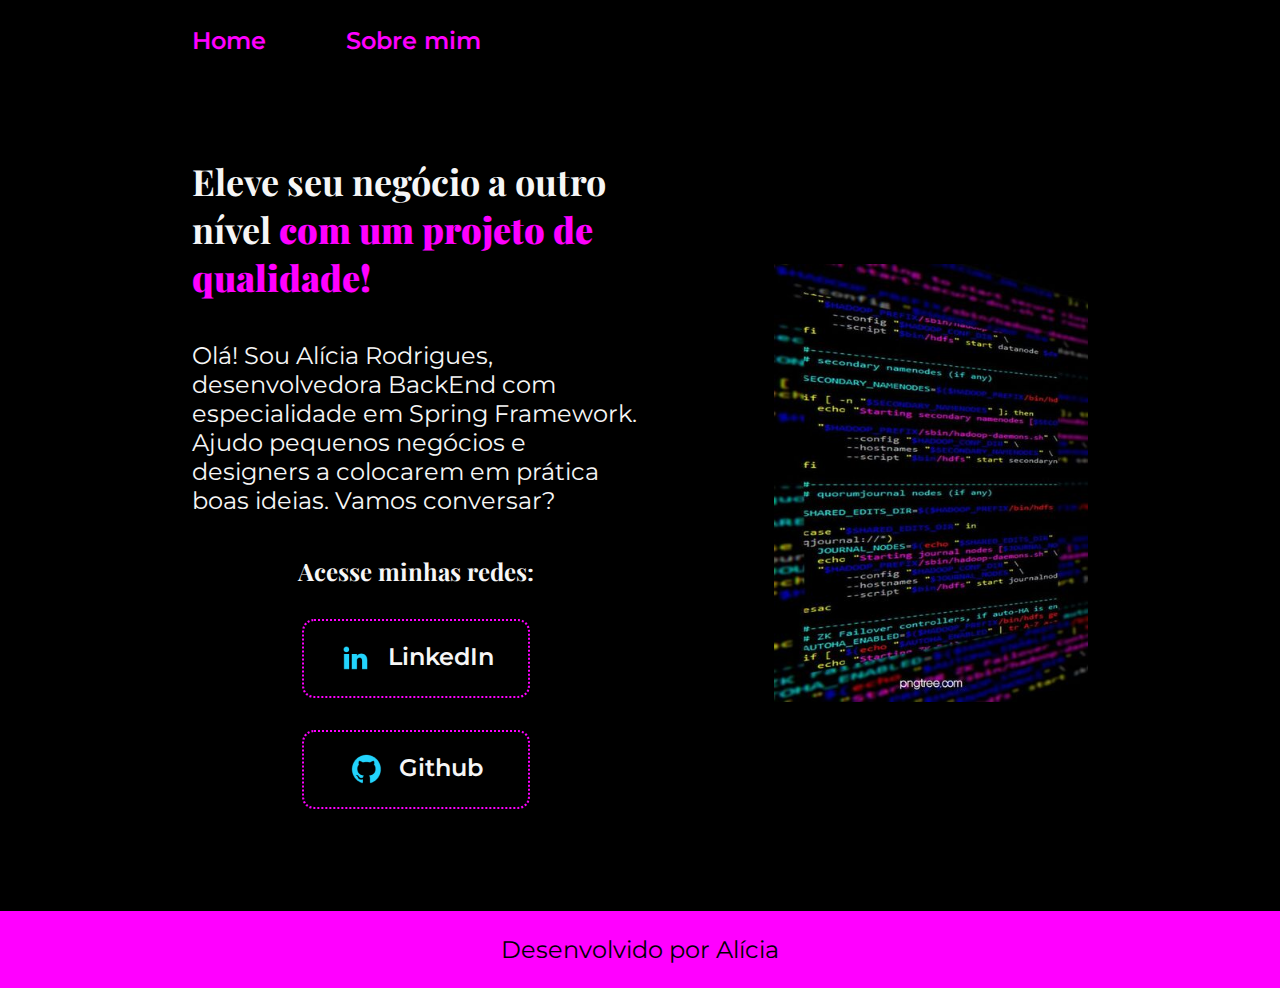
<file: index.html>
<!DOCTYPE html>
<html lang="pt-br">
<head>
    <meta charset="UTF-8">
    <meta http-equiv="X-UA-Compatible" content="IE=edge">
    <meta name="viewport" content="width=device-width, initial-scale=1.0">
    <title>Portifolio</title>
    <link rel="stylesheet" href="./styles/style1.css">
</head>
<body>
    <header class="cabecalho"> 
      <nav class="cabecalho__menu">
        <a class="cabecalho__menu__link" href="index.html"> Home </a>
        <a class="cabecalho__menu__link" href="about.html"> Sobre mim</a>
      </nav>
   </header>
    <main class="apresentacao">
       <section class="apresentacao__conteudo">
         <h1 class="apresentacao__conteudo__titulo">Eleve seu negócio a outro nível <strong class="titulo-destaque"> com um projeto de qualidade!</strong></h1>
         <p class="apresentacao__conteudo__texto">Olá! Sou Alícia Rodrigues, desenvolvedora BackEnd com especialidade em Spring Framework. 
             Ajudo pequenos negócios e designers a colocarem em prática boas ideias. Vamos conversar?</p>
        <div class="apresentacao__links"> 
            <h2 class="apresentacao__links__subtitulo"> Acesse minhas redes: </h2>
            <a class="apresentacao__links__navegacao" href="https://www.linkedin.com/in/al%C3%ADcia-rodrigues-b1157019b/">
                <img src="./assets/linkedin.png">
                LinkedIn 
            </a>
            <a class="apresentacao__links__navegacao" href="https://github.com/aliciamrodrigues">
                <img src="./assets/github.png">
                Github 
            </a>
        </div>
       </section>
       <img class="apresentacao__image" src="./assets/imagem.jpg" >
    </main>
    <footer class="rodape">
        <p>Desenvolvido por Alícia</p>
    </footer>

</body>
</html>
</file>
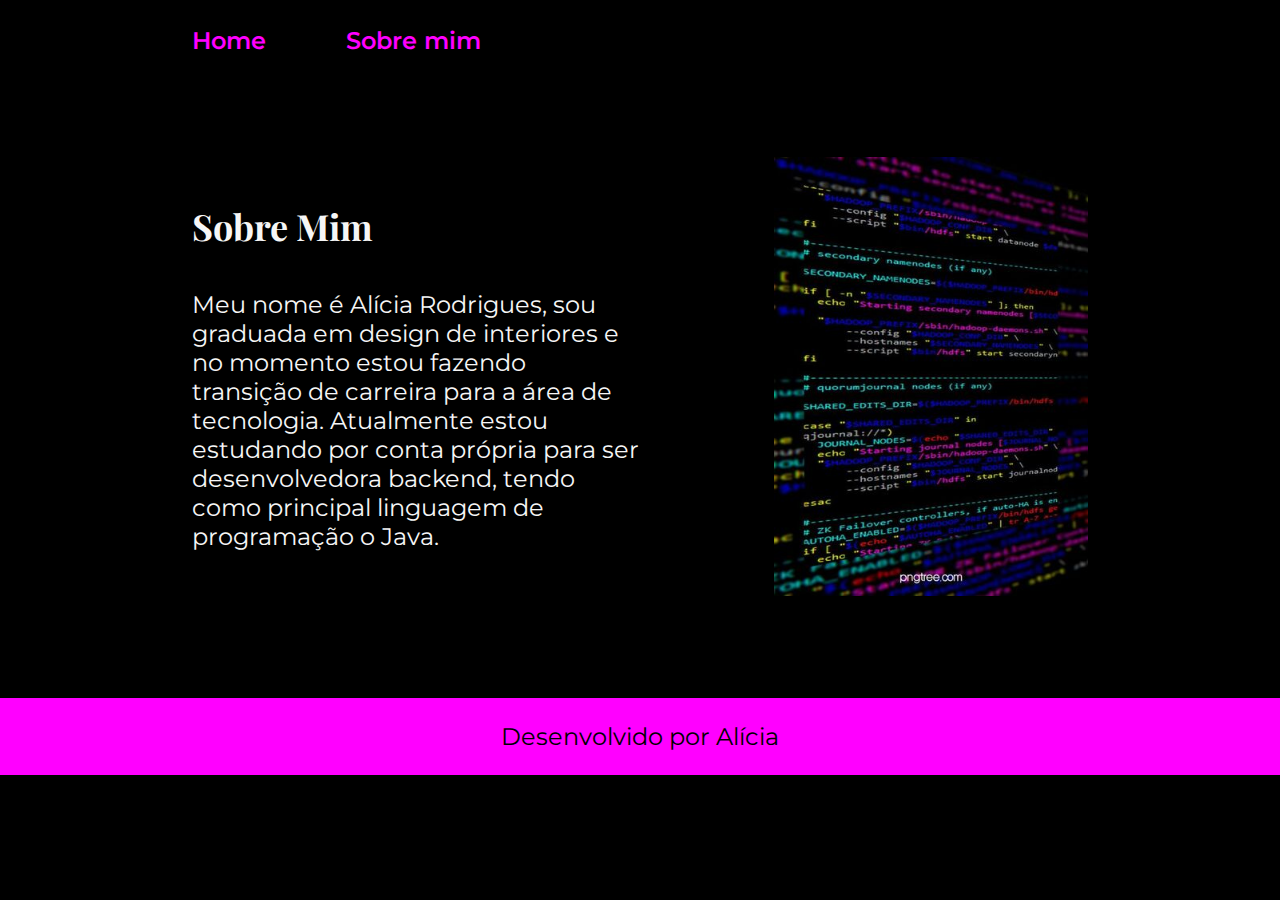
<file: about.html>
<!DOCTYPE html>
<html lang="pt-br">
<head>
    <meta charset="UTF-8">
    <meta http-equiv="X-UA-Compatible" content="IE=edge">
    <meta name="viewport" content="width=device-width, initial-scale=1.0">
    <title>Sobre Mim</title>
    <link rel="stylesheet" href="./styles/style1.css">
</head>
<body>
    <header class="cabecalho"> 
        <nav class="cabecalho__menu">
          <a class="cabecalho__menu__link" href="index.html"> Home </a>
          <a class="cabecalho__menu__link" href="about.html"> Sobre mim</a>
        </nav>
    </header>
    <main class="apresentacao">
        <section class="apresentacao__conteudo">
            <h1 class="apresentacao__conteudo__titulo">Sobre Mim</h1>
            <p class="apresentacao__conteudo__texto">  Meu nome é Alícia Rodrigues, sou graduada em design de interiores e no momento estou fazendo transição de carreira para
                 a área de tecnologia. Atualmente estou estudando por conta própria para ser desenvolvedora backend, tendo como principal
                  linguagem de programação o Java.</p>
        </section>
     <img class="apresentacao__image" src="./assets/imagem.jpg">
    </main>
    <footer class="rodape">
        <p>Desenvolvido por Alícia</p>
    </footer>
    
</body>
</html>
</file>
<file: styles/style1.css>
@import url('https://fonts.googleapis.com/css2?family=Montserrat:wght@400;600&family=Playfair+Display&display=swap');

:root{
    --cor-primaria: #000000;
    --cor-secundaria: #F6F6F6;
    --cor-terciaria: #FF00FF;
    --cor-hover: #272727;
    
    --fonte-primaria: 'Playfair Display', sans-serif;
    --fonte-secundaria: 'Montserrat', sans-serif;
}

* {
    margin: 0;
    padding: 0;
}

body {
    /* height: 100vh; */
    box-sizing: content-box;
    background-color: var(--cor-primaria);
    color: var(--cor-secundaria);
}

.cabecalho {
    padding: 2% 0% 0% 15%;
}

.cabecalho__menu {
    display: flex;
    gap: 80px;

}
.cabecalho__menu__link {
    font-family: var(--fonte-secundaria);
    font-size: 1.5rem;
    font-weight: 600;
    color:var(--cor-terciaria);
    text-decoration: none;

}

.apresentacao {
    padding: 8% 15%;
    display: flex;
    align-items: center;
    justify-content: space-between;
    gap: 82px;
}

.apresentacao__conteudo {
    width: 50%;
    display: flex;
    flex-direction: column;
    gap: 40px;
}  

.apresentacao__conteudo__titulo {
    font-size: 2.25rem;
    font-family: var(--fonte-primaria)
}

.titulo-destaque {
    color: var(--cor-terciaria);
}

.apresentacao__conteudo__texto {
    font-size: 1.5rem;
    font-family: var(--fonte-secundaria);

}

.apresentacao__links {
    display: flex;
    flex-direction: column;
    align-items: center;
    gap: 32px;
    justify-content: space-between;
}

.apresentacao__links__subtitulo {
    font-family: var(--fonte-primaria);
    font-size: 1.5rem;
    
}

.apresentacao__links__navegacao {
    /* background-color: #FF00FF; */
    display: flex;
    justify-content: center;
    gap: 16px;
    border: 2px dotted var(--cor-terciaria);
    width: 50%;
    text-align: center;
    border-radius: 12px;
    font-size: 1.5rem;
    font-weight: 600;
    padding: 21.5px 0;
    text-decoration: none;
    color: var(--cor-secundaria);
    font-family: var(--fonte-secundaria)
    
}

.apresentacao__links__link:hover {
    background-color:var(--cor-hover);
  }


  .apresentacao__image {
    width: 35%;
  
  }  


.rodape {
    color: var(--cor-primaria);
    background-color: var(--cor-terciaria);
    justify-content: center;
    text-align: center;
    padding: 24px 0;
    font-family: var(--fonte-secundaria);
    font-size: 1.5rem;
    font-weight: 400;
}
    
  
@media (max-width: 1200px) {
    .cabecalho {
        padding: 10%;
    }
    
     .cabecalho__menu{
        justify-content: center;
     }
    .apresentacao {
        flex-direction: column-reverse;
        padding: 5%;
    }

   .apresentacao__conteudo {
    width: auto;
   }
}
</file>
